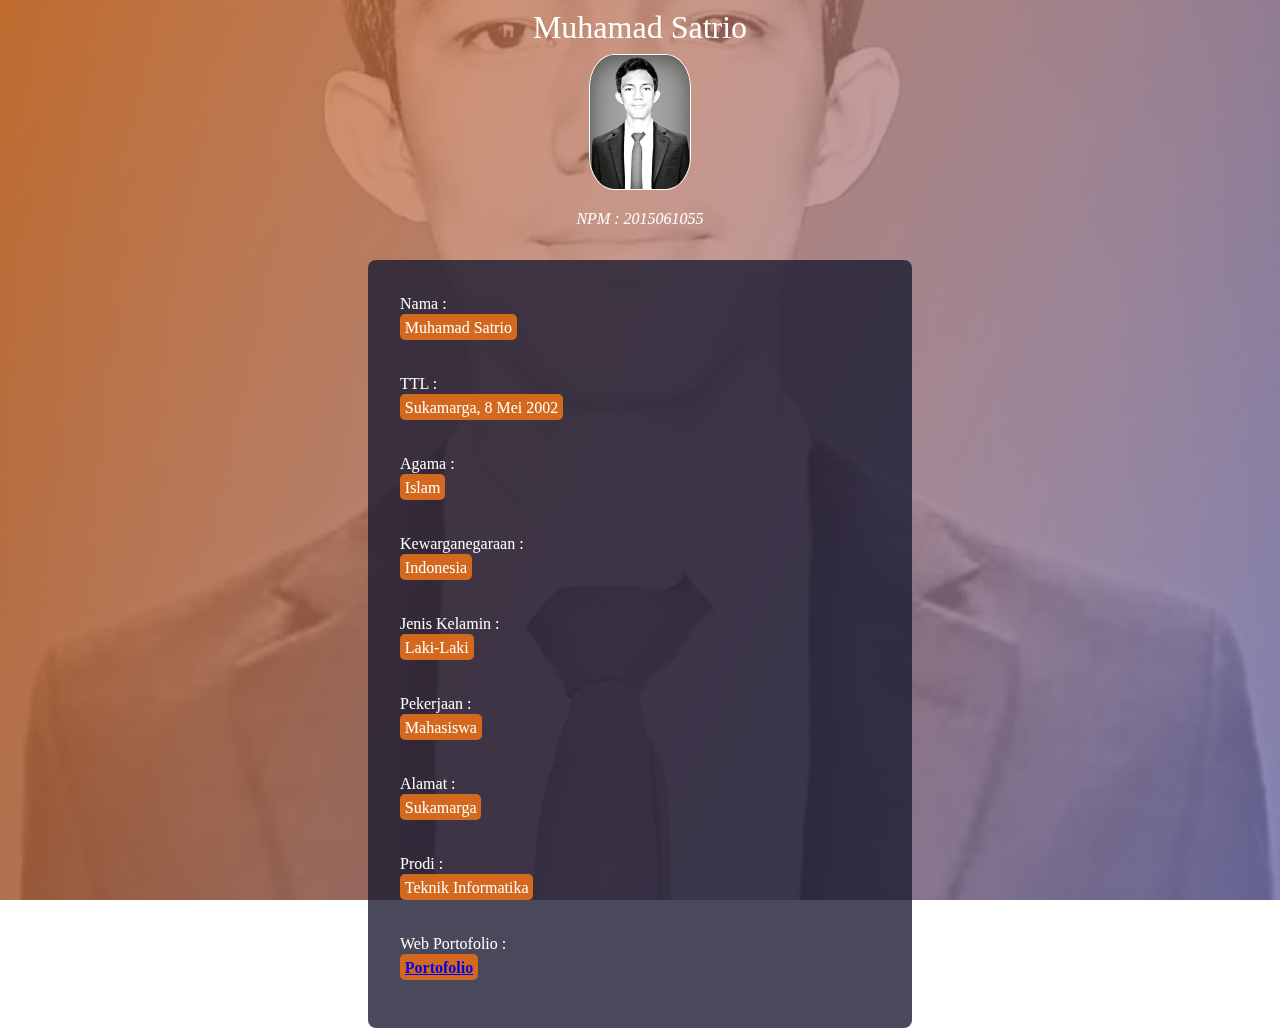
<file: index.html>
<!DOCTYPE html>
<html lang="en">
<head>
    <meta charset="UTF-8">
    <meta http-equiv="X-UA-Compatible" content="IE=edge">
    <meta name="viewport" content="width=device-width, initial-scale=1.0">
    <title>Document</title>
    <link rel="stylesheet" href="cssg.css">
</head>
<body id="container">
    <header class="header">
        <h1 id="title">Muhamad Satrio</h1>
        <img src="Satrio.jpg" alt="">
        <p id="description">NPM : 2015061055</p>
    </header>

    <section id="survey-form">
        <p>Nama   : <br><span>Muhamad Satrio</span> </p>
        <p>TTL    : <br><span>Sukamarga, 8 Mei 2002</span> </p> 
        <p>Agama  : <br><span>Islam</span> </p> 
        <p>Kewarganegaraan : <br><span>Indonesia</span></p> 
        <p>Jenis Kelamin : <br><span>Laki-Laki</span></p>
        <p>Pekerjaan : <br><span>Mahasiswa</span></p>
        <p>Alamat : <br><span>Sukamarga</span></p>
        <p>Prodi : <br><span>Teknik Informatika</span> </p>
        <p>Web Portofolio : <br><span><a href="https://codepen.io/Satrio85/pen/LYeOmgo"><strong>Portofolio</strong></a></span></p>
    </section>
    
</body>
</html>
</file>
<file: cssg.css>
:root{
    --color-ungutua: #1b1b32;
    --color-ungumuda: rgba(27, 27, 50, 0.8);
    --color-green: #37af65;
    text-align: center;
    color: white;
    box-sizing : border-box;
}


section{
    font-family: 'Times New Roman', Times, serif;
    background-color: var(--color-ungumuda);
    font-size: 1rem;
    line-height: 1.5;
    border-radius: 0.5rem;
    padding: 1rem 1rem 1rem 1rem;
    margin: 1.5rem 0rem 0rem 0rem;
    text-align: left;
    height: 720px;
}

img{
    max-width: 100px;
    border-radius: 25%;
    border: 1px solid;
}



section::before{
    content: '';
    position: fixed;
    top: 0;
    left: 0;
    height: 100%;
    width: 100%;
    z-index: -1;
    background: var(--color-ungutua);
    background-image: linear-gradient(
      115deg,
      rgba(210, 105, 30, 0.8),
      rgba(136, 136, 206, 0.7)
    ),
    url(Satrio.jpg);
    background-size: cover;
    background-repeat: no-repeat;
    background-position: center;
}
h1{
    font-weight: 400;
    line-height: 1.2;
}

h1{
    margin-top: 0;
    margin-bottom: 0.5rem;
}

#description {
    font-style: italic;
}

@media (min-width: 480px) {
    section{
        padding: 1rem 2rem 2rem 2rem;
        max-width: 480px;
        margin: 1.5rem auto auto auto;
    }
}

p{
    margin-top: 1rem;
    margin-bottom: 2rem;
    
}

span{
    background-color: rgb(210, 105, 30);
    padding: 0.3rem;
    border-radius: 5px;
}

a{
    font-style: none;
}
</file>
